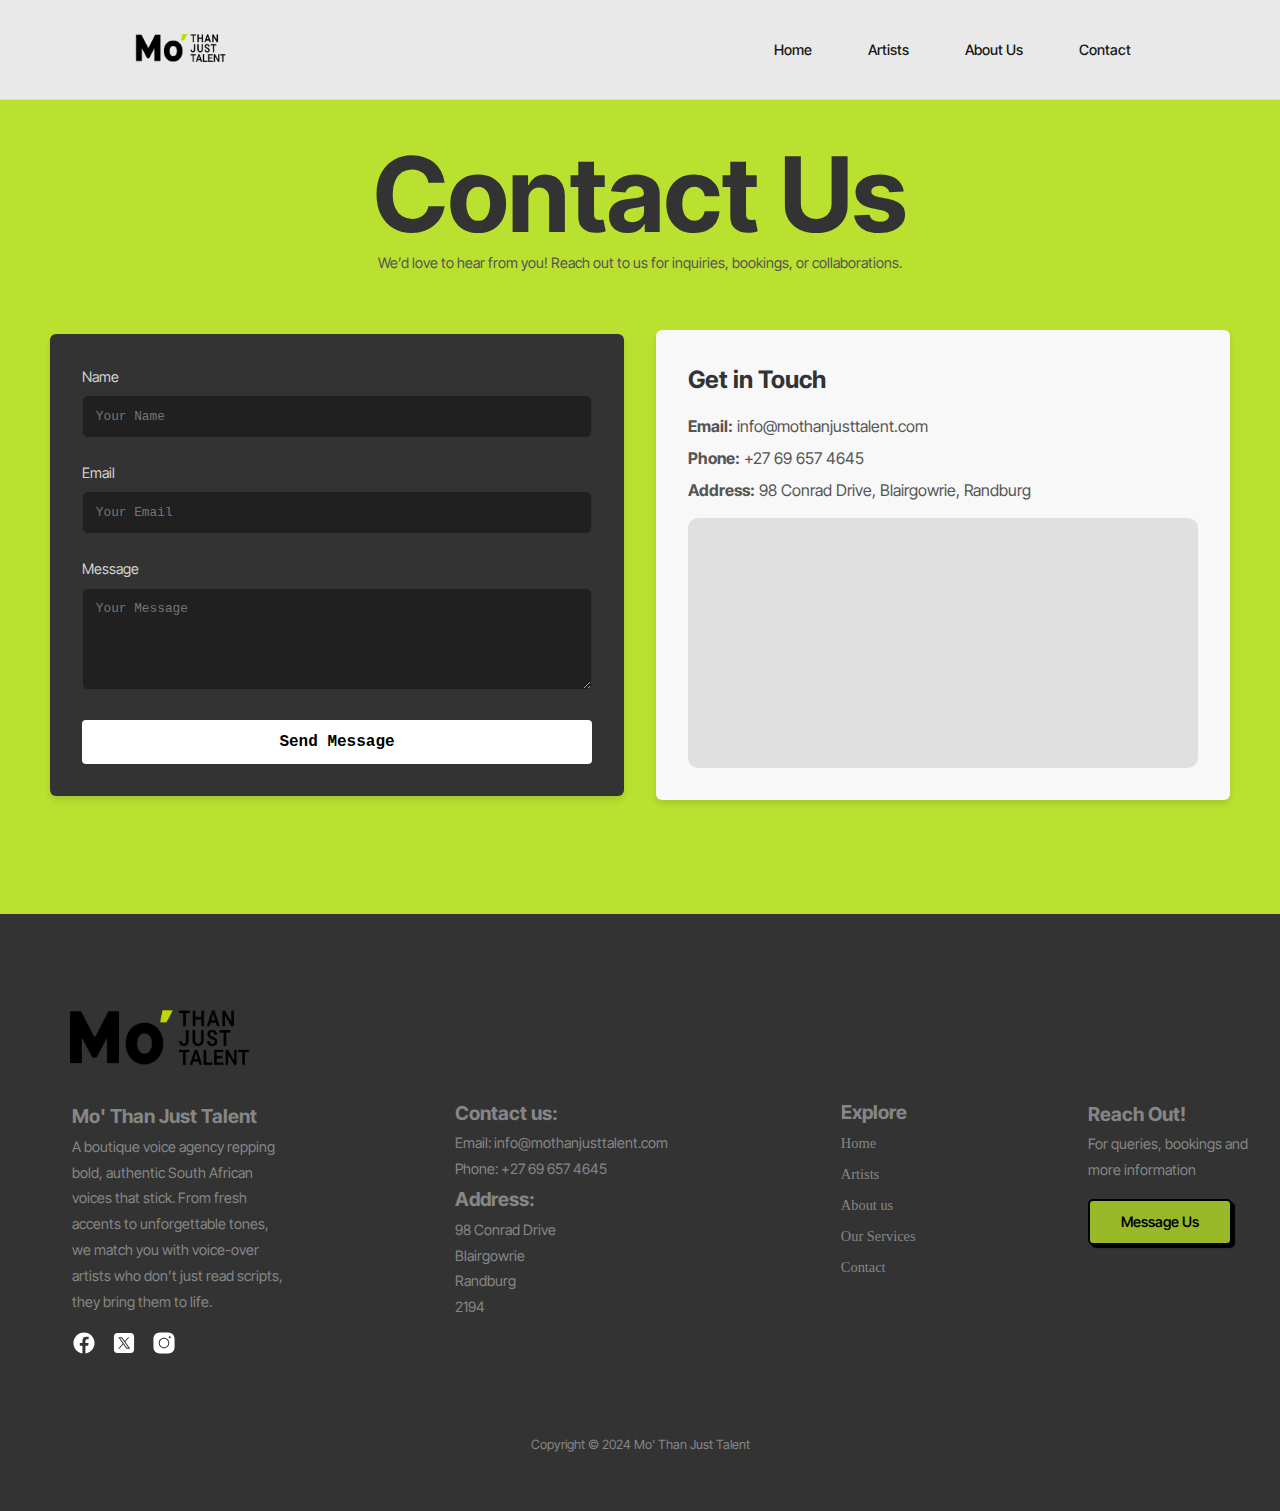
<file: contact-page.html>
<!doctype html>
<html lang="en-US">
<head>
    <meta charset="UTF-8">
    <meta name="viewport" content="width=device-width, initial-scale=1.0">
    <title>Mo' Than Just Talent</title>
    <link rel="stylesheet" href="styles.css">
    <link rel="preconnect" href="https://fonts.googleapis.com">
<link rel="preconnect" href="https://fonts.gstatic.com" crossorigin>
<link href="https://fonts.googleapis.com/css2?family=Inter+Tight:ital,wght@0,100..900;1,100..900&display=swap" rel="stylesheet">
<link rel="shortcut icon" href="assets/mo-favicon.png" type="image/x-icon">
</head>

<div class="header-section">
    <header class="header">
        <a href="index.html">
        <div class="logo">
                <img src="assets/Mo-logo.png" alt="Mo' Than Just Talent Logo">
        </div></a>
        <nav class="nav">
            <a href="index.html">Home</a>
            <a href="pages/artists.html">Artists</a>
            <a href="index.html#aboutus">About Us</a>
            <a href="#contact">Contact</a>
        </nav>
    </header>

       


    
    <section id="contact" class="contact">
        <div class="contact-section">
    <h2>Contact Us</h2>
    <p class="contact-p">We’d love to hear from you! Reach out to us for inquiries, bookings, or collaborations.</p>
    
    <div class="contact-container">
        <!-- Contact Form -->
        <form action="http://localhost:3000/send-email" method="POST"
              class="contact-form"
              id="contactForm">
            <div class="form-group">
                <label for="name">Name</label>
                <input type="text" id="name" name="name" placeholder="Your Name" required>
            </div>
            <div class="form-group">
                <label for="email">Email</label>
                <input type="email" id="email" name="email" placeholder="Your Email" required>
            </div>
            <div class="form-group">
                <label for="message">Message</label>
                <textarea id="message" name="message" rows="5" placeholder="Your Message" required></textarea>
            </div>
            <button type="submit" class="submit-button">Send Message</button>
        </form>


        <!-- Contact Details -->
        <div class="contact-details">
            <h3>Get in Touch</h3>
            <p><strong>Email:</strong> info@mothanjusttalent.com</p>
            <p><strong>Phone:</strong> +27 69 657 4645</p>
            <p><strong>Address:</strong> 98 Conrad Drive, Blairgowrie, Randburg</p>
            <div class="map-placeholder">     
            <iframe 
                src="https://www.google.com/maps/embed?pb=!1m18!1m12!1m3!1d3582.5282382651058!2d28.0182045!3d-26.114314300000004!2m3!1f0!2f0!3f0!3m2!1i1024!2i768!4f13.1!3m3!1m2!1s0x1e9574aa7c0f4b7f%3A0x22251b277a636790!2s98%20Conrad%20Dr%2C%20Blairgowrie%2C%20Johannesburg%2C%202194!5e0!3m2!1sen!2sza!4v1749817719818!5m2!1sen!2sza" 
                style="border:0;" 
                object-fit="cover"
                width="100%"
                height="100%"
                loading="lazy"
                alt="Google-Maps"
                referrerpolicy="no-referrer-when-downgrade">
  </iframe>
            </div>
        </div>
    </div>
    </div>
</section>

   

    <footer class="footer">
        <div class="footer-logo">
                <img src="assets/Mo-logo.png" alt="">
        </div>

        <div class="footer-writing">
                <p class="p-title"><b>Mo' Than Just Talent</b></p>
                <p>A boutique voice agency repping</p>
                <p> bold, authentic South African</p>
                <p> voices that stick. From fresh </p>
                <p>accents to unforgettable tones,</p>
                <p> we match you with voice-over</p>
                <p>artists who don’t just read scripts,</p>
                <p>they bring them to life.</p>


                <div class="social-icons">
                    <a class="first" href="#"><img src="assets/icons/facebook-icon.svg" alt="Facebook"></a>
                    <a href="#"><img src="assets/icons/twitter-icon.svg" alt="Twitter"></a>
                    <a href="#"><img src="assets/icons/instagram-icon.svg" alt="Instagram"></a>
                </div>
        </div>
    
        <div class="footer-contact">
                <p class="p-title"><b>Contact us:</b></p> 
                <p>Email: info@mothanjusttalent.com</p>
                <p>Phone: +27 69 657 4645</p>
                <p class="p-title"><b>Address:</b></p>
                <p>98 Conrad Drive </p>
                <p>Blairgowrie </p>
                <p>Randburg</p>
                <p>2194</p>
        </div>

        <div class="footer-nav">
            <div class="footer-nav-items">
                <p class="p-title"><b>Explore</b></p> 
                <p><a href="index.html">Home</a></p>
                <p><a href="pages/artists.html">Artists</a></p>
                <p><a href="index.html#aboutus">About us</a></p>
                <p><a href="index.html#services">Our Services</a></p>
                <p><a href="contact-page.html">Contact</a></p>
            </div>
        </div>

        <div class="footer-cta">
                <p class="p-title"><b>Reach Out!</b></p>
                <p>For queries, bookings and</p>
                <p>more information</p>
            <div class="footer-button">
                <a href="contact-page.html" class="footer-cta-button">Message Us</a>
            </div>
        </div>

        <div class="footer-content">
                <p>Copyright © 2024 Mo' Than Just Talent</p> 
        </div>

    </footer>
    <div id="formMessage" style="display:none; position:fixed; top:30px; left:50%; transform:translateX(-50%); background:#222; color:#fff; padding:1em 2em; border-radius:8px; z-index:9999; font-size:1.1em;"></div>
    <script src="server.js"></script>
    <script>
        // Lazy loading functionality
        document.addEventListener('DOMContentLoaded', () => {
            const lazyImages = document.querySelectorAll('img[data-src]');
            const observer = new IntersectionObserver((entries) => {
                entries.forEach(entry => {
                    if (entry.isIntersecting) {
                        const img = entry.target;
                        img.src = img.dataset.src;
                        observer.unobserve(img);
                    }
                });
            });

            lazyImages.forEach(img => {
                observer.observe(img);
            });
        });
    </script>
    <script>
function showFormMessage(msg, isError = false) {
  const box = document.getElementById('formMessage');
  box.textContent = msg;
  box.style.background = isError ? '#c0392b' : '#222';
  box.style.display = 'block';
  setTimeout(() => { box.style.display = 'none'; }, 3000);
}

document.getElementById('contactForm').addEventListener('submit', async function(e) {
  e.preventDefault();

  const form = e.target;
  const data = {
    name: form.name.value,
    email: form.email.value,
    message: form.message.value
  };

  try {
    const response = await fetch('http://localhost:3000/send-email', {
      method: 'POST',
      headers: { 'Content-Type': 'application/json' },
      body: JSON.stringify(data)
    });
    const result = await response.json();
    if (result.success) {
      showFormMessage('message sent.');
      form.reset();
    } else {
      showFormMessage('Error: ' + result.message, true);
    }
  } catch (err) {
    showFormMessage('Network error: ' + err.message, true);
  }
});
</script>
</body>
</html>
</file>
<file: styles.css>
:root {
	--blue: #0073e6;
	--green: #00d084;
	--lime: #b1ff20;
	--lime2: #bae030;
	--lime3: #809b1f;
	--gradient: linear-gradient(to right, var(--blue), var(--green));
	--text-color: #333;
	--background-color: #e9e9e9;
	--card-shadow: 0 4px 6px rgba(0, 0, 0, 0.1);
	--card-radius: 6px;
}

* {
	margin: 0;
	padding: 0;
	box-sizing: border-box;
	scroll-behavior: smooth;
	scrollbar-width: thin;
}
.contact html,
body {
	margin: 0;
	padding: 0;
	overflow-x: hidden;
	width: 100%;
	font-family: "Inter Tight", "montserrat", Helvetica, sans-serif, Arial;
	line-height: 1.6;
	color: var(--text-color);
	background-color: var(--background-color);
	scroll-behavior: smooth;
}

/** NAVBAR */
nav {
	float: right;
	margin-right: ;
	font-family: "Inter Tight", montserrat;
}
nav a {
	margin: 0;
}

.logo img {
	width: 100px;
	float: left;
	margin-left: 100px;
}
a {
	text-decoration: none;
	color: #1a1a1a;
	padding: 0.5rem 1rem;
	border-radius: 10px;
	font-weight: 500;
	/*text-shadow: 1px 1px 2px rgba(0, 0, 0, 0.301);*/
	transition: color 0.3s, background-color 0.3s;
}
nav a:hover {
	color: #f9f9f9;
	padding: 0.5rem 1rem;
	background-color: #bae030;
	/*text-shadow: 1px 1px 2px rgba(0, 0, 0, 0.459);*/
}
.logo a:hover {
	background-color: transparent;
}
.nav a {
	margin: 0 0.5rem;
}

/** HEADER SECTION */
.header-section {
	height: 100vh;
	background-color: var(--background-color);
}
header {
	width: 100%;
	height: 100px;
	display: grid;
	grid-template-columns: 1fr 1fr;
	align-items: center;
	padding: 1rem 2rem;
	margin-bottom: 0px;
	background-color: #ffffff00;
	border-bottom: 1px solid rgb(218, 218, 218);
}

/** LANDING PAGE DISPLAY */
.display {
	width: 100vw; /* Full viewport width */
	max-width: 100vw;
	margin-left: 50%;
	margin-top: 1rem;
	transform: translateX(-50%); /* Center the div horizontally */
	display: flex;
	justify-content: center; /* Center columns inside */
	align-items: center;
	box-sizing: border-box;
	padding: 8rem 0;
}
.image-display {
	width: 490px;
	height: 253px;
	display: block;
	contain: content;
	border-radius: 10px;
	margin-left: 0px;
}
.logo-display img {
	/*position: absolute;*/
	width: 43.924vw;
	margin-left: 1.464vw;
}
.image-display img {
	/*position: absolute;*/
	width: 100%;
	height: 100%;
	object-fit: cover;

	/*
	transform: translateX(-60px);*/
}
.arrow img {
	height: 70px;
	position: absolute;
	transform: translateY(-120px);
	left: 80px;
}

/** INTRODUCTION */
.intro-wrapper {
	display: flex;
	justify-content: center;
	align-items: center;
}
.introduction .hero-header {
	color: white;
}
.introduction {
	display: flex;
	flex-direction: column;
	justify-content: center;
	align-items: center;
	text-align: center;
	height: 100%;
	background-color: #ffffff;
	border-radius: var(--card-radius);

	max-width: 1200px;
	margin: 0 2rem !important;
	box-shadow: var(--card-shadow);
}
.introduction h1 {
	font-size: 4.5rem;
	margin-bottom: 0rem;
	padding-top: 1.5rem;
	color: black;
	background-color: ;
	border-radius: 4px 4px 0 0;
	width: 100%;
}
.p-intro {
	font-family: poppins;
	font-weight: ;
	font-size: 1.1rem;
	margin-top: -0.5rem;
	padding-bottom: 1.5rem;
	text-align: center;
	color: #313131;
}

.space {
	height: 8rem;
}

.buttons {
	position: relative;
	display: flex;
	justify-content: center;
	align-items: center;
	margin-top: 1rem;
	height: 4rem;
}
.button-space {
	height: 4px;
}
.cta-button {
	display: inline-block;
	padding: 1rem 2rem;
	margin: 0 1vw;
	background-color: #98b827;
	/*border: 2px solid black;
	box-shadow: black 3px 3px 1px;*/
	color: black;
	font-size: 1rem;
	font-weight: 600;
	width: 12rem;
	border-radius: 5px;
	text-align: center;
	transition: background-color 0.3s ease, transform 0.3s ease;
	padding-bottom: 1rem;
}
.black {
	background-color: #1a1a1a;
	color: white;
}
.black:hover {
	background-color: #707070 !important;
}
.cta-button:hover {
	background-color: #b4da2e;
	border: 2px solid black;
	box-shadow: black 3px 3px 1px;
	/*transform: scale(1.01);*/
	color: black;
}

.about-card {
	background-color: ;
	border-radius: 0 0 4px 4px;
	width: 100%;
	padding: 2rem;
}

.p-services {
	font-family: poppins;
	font-size: 1.5rem;
	margin: 12rem;
	margin-top: 5rem;
	margin-bottom: 0 !important;
	text-align: center;
	color: #222222;
}

.about-section p {
	margin: 1rem 0 10rem 0;
}

.p-services .a-services {
	font-weight: normal;
	margin: 0;
	padding: 0;
	text-decoration: none;
	color: #5e7909;
}

/** ABOUT SECTION */
.about-section {
	display: flex;
	justify-content: center;
	align-items: center;
	margin: 50px;
}
.about {
	display: flex;
	flex-direction: column;
	align-items: center;
	justify-content: center;
	text-align: center;
	padding: 4rem 2rem;
	padding-bottom: 0rem;
	max-width: 100%;
	background: transparent;
	color: #222222;
	border-radius: var(--card-radius);
	/*box-shadow: var(--card-shadow);*/
	max-width: 1000px;
}
.about h2 {
	font-size: 2.5rem;
	margin-bottom: 1.5rem;
	text-transform: uppercase;
	letter-spacing: 2px;
}
.about p {
	color: #2222;
}

.abou-intro {
	margin: 50px;
	font-size: 1.2rem;
	line-height: 1.8;
	max-width: 100%;
	color: #222222 !important;
}

/** SERVICES SECTION */
.services-section {
	display: flexbox;
	justify-content: center;
	align-items: center;
	max-width: 1200px;
	margin: 0 auto;
	padding: 0rem;
}

.services-section h1 {
	width: 100%;
	font-size: 5vw;
	margin: 0.8rem 0;
	text-align: center;
	background-color: ;
	border-radius: var(--card-radius);
	color: #333333;
}
.services-container {
	display: grid;
	grid-template-columns: repeat(auto-fit, minmax(300px, 1fr));
	gap: 0.8rem;
	margin: 0 1rem;
	max-width: 1200px;
	padding: 0rem;
}
.service-card {
	background-color: #fff;
	color: var(--text-color);
	border-radius: var(--card-radius);
	padding: 2rem;
	box-shadow: var(--card-shadow);
	transition: transform 0.5s ease, box-shadow 0.3s ease;
	text-align: center;
	h3 {
		color: #333333;
	}
}
.service-card:hover {
	cursor: text;
	background-color: white;
	color: white;
	transform: scale(1.015);
	box-shadow: 0 10px 20px rgba(0, 0, 0, 0.116);

	h3 {
		color: var(--lime2);
	}
	p {
		color: ;
	}
}
.service-card h3 {
	font-size: 1.5rem;
	margin-bottom: 1rem;
}
.service-card p {
	font-size: 1rem;
	color: rgb(100, 100, 100);
	padding: 0.5rem;
}

/** BANNER SECTION */
.banner-section {
	display: flex;
	justify-content: center;
	align-items: center;
	margin: 50px;
	margin-top: 0px;
}
.banner {
	background-color: black;
	display: flex;
	justify-content: center;
	align-items: center;
	height: 20vw;
	margin-top: 5rem !important;
	margin-bottom: 5rem !important;
	border-radius: var(--card-radius);
	background-size: cover;
	overflow-y: scroll;
	scrollbar-width: none;
	box-shadow: 0 2px 5px rgba(0, 0, 0, 0.1);
	max-width: 900px;
}
.banner img {
	width: 100%;
	border-radius: var(--card-radius);
	opacity: 40%;
}
.banner h1 {
	position: absolute;
	font-size: 2.5rem;
	margin-bottom: 1rem;
	color: #fff;
	width: 100%;
	text-align: center;
	text-shadow: 15px 15px 15px rgba(0, 0, 0, 0.7);
	animation: fadeIn 1.5s ease-in-out;
}

/** CONTACT SECTION */
.contact {
	padding-top: 1rem;
	padding-bottom: 4rem;
	background-color: var(--lime2);
	text-align: center;
}
.contact-section {
	margin: 50px;
	margin-top: 0;
}
.contact-section h2 {
	font-size: 6.5rem;
	margin-bottom: 0rem;
	margin-top: 0rem;
	color: var(--text-color);
}
.contact-section p {
	font-size: 1rem;
	margin-bottom: 3.5rem;
	color: #555;
}

.contact-p {
	margin-top: -20px;
	font-size: 0.9rem !important;
	text-align: center;
}
.contact-container {
	display: flex;
	flex-wrap: wrap;
	justify-content: center;
	align-items: center;
	gap: 2rem;
	max-width: 1200px;
	margin: 0 auto;
}

/* Contact Form */
.contact-form {
	flex: 1 1 400px;
	background-color: #333333;
	padding: 2rem;
	border-radius: var(--card-radius);
	box-shadow: var(--card-shadow);
}
.contact-form .form-group {
	margin-bottom: 1.5rem;
	text-align: left;
}
.contact-form label {
	display: block;
	font-size: 0.9rem;
	margin-bottom: 0.5rem;
	color: #d1d1d1;
}
.contact-form input,
.contact-form textarea {
	font-family: montserrat, monospace;
	width: 100%;
	padding: 0.8rem;
	border: 1px solid #313131;
	border-radius: var(--card-radius);
	background-color: #202020;
	font-size: 0.8rem;
	color: #c7c7c7;
}
.contact-form input:focus,
.contact-form textarea:focus {
	outline: none;
	border-color: var(--blue);
	box-shadow: 0 0 5px rgba(0, 123, 255, 0.5);
}
.contact-form .submit-button {
	font-family: montserrat, monospace, Inner Tight;
	padding: 0.8rem 1.5rem;
	background-color: white;
	border: none;
	color: black;
	font-size: 1rem;
	font-weight: 550;
	width: 100%;
	border-radius: 4px;
	text-align: center;
	transition: background-color 0.3s ease, transform 0.3s ease;
}
.contact-form .submit-button:hover {
	cursor: pointer;
	background-color: var(--green);
	box-shadow: black 3px 3px 1px;
	border: 2px solid black;
	transform: scale(1.01);
	color: white;
}

/* Contact Details */
.contact-details {
	flex: 1 1 400px;
	min-height: 467.2px;
	max-height: 100%;
	background-color: #f8f8f8;
	padding: 2rem;
	border-radius: var(--card-radius);
	box-shadow: var(--card-shadow);
	text-align: left;
}
.contact-details h3 {
	font-size: 1.5rem;
	margin-bottom: 1rem;
	color: var(--text-color);
}
.contact-details p {
	font-size: 1rem;
	margin-bottom: 0.5rem;
	color: #555;
}

/* map placeholder */
.map-placeholder {
	margin-top: 1rem;
	height: 250px !important;
	background-color: #e0e0e0;
	display: flex;
	justify-content: center;
	align-items: center;
	border-radius: var(--card-radius);
	color: #555;
	font-size: 1rem;
}

/** FOOTER */
footer {
	height: auto;
	width: 100%;
	display: flex;
	flex-wrap: wrap;
	justify-content: space-between; /* Modified to space-between */
	align-items: center;
	padding: 4rem 2rem 3rem 2rem;
	background-color: #333;
	color: #868686;
	max-width: 100%;
	margin: 0 auto;

	flex-direction: row; /* Modified to row */
	font-size: 1.2rem;
}

.p-title {
	font-size: 1.2rem !important;
}

.footer-content {
	width: 100%;
	margin-top: 50px;
}
.footer-content p {
	font-size: 0.8rem;
	display: flex;
	justify-content: center;
	align-items: center;
	width: 100%;
	margin-bottom: 0.5rem;
}

.footer-writing {
	margin-top: 0;
	font-size: 0.9rem;
	color: #868686;
	line-height: 1.8;
	margin-left: 40px;
}
.footer-logo {
	width: 100%;
	margin: 0;
	margin-left: 30px;
	margin-top: 20px;
	margin-bottom: 2px;
}
.footer-logo img {
	width: 200px;
}

.footer-contact {
	margin-top: -62px;
	font-size: 1rem;
	color: #868686;
	line-height: 1.8;
	margin-left: 40px;
}
.footer-contact p {
	font-size: 0.9rem;
}

.footer-cta {
	margin-top: -136px;
	font-size: 1rem;
	color: #868686;
	line-height: 1.8;

	p {
		font-size: 0.9rem;
	}
}
.footer-button {
	display: flex;
	justify-content: start;
	align-items: start;
	padding-top: 1rem;
}
.footer-cta-button {
	display: inline-block;
	margin: 0 0vw;
	background-color: #98b827;
	border: 2px solid black;
	box-shadow: black 3px 3px 1px;
	color: black;
	font-size: 0.9rem;
	font-weight: 550;
	width: 90%;
	border-radius: 5px;
	text-align: center;
	transition: background-color 0.3s ease, transform 0.3s ease;
}
.footer-cta-button:hover {
	background-color: #b4da2e;
	transform: scale(1.01);
	color: black;
}

.footer-nav-items {
	height: 100%;
	color: #868686;
	margin-left: 40px;
	margin-top: 6px;
	max-width: 271px;
	height: 287px;
}

.footer-nav {
	margin-right: 40px;
}

.footer-nav a {
	font-size: 0.9rem;
	font-family: "Inner Tight", "poppins", "montserrat";
	color: #868686; /* Inherit footer text color */
	text-decoration: none; /* Remove underline */
	line-height: 2;
	font-weight: normal;
	padding: 0;
}

.footer-nav a:hover {
	color: #fff; /* Change color on hover */
}

/** SOCIAL ICONS */
.social-icons {
	display: flex;
	justify-content: start;
	align-items: start;
	margin: 1rem 0;
}
.social-icons a {
	margin: 0 0rem; /* Add spacing between social icons */
	display: inline-block;
	transition: transform 0.3s ease;
	padding: 0;
	margin: 0 0.5rem;
}
.social-icons .first {
	margin-left: 0px;
}
.social-icons a:hover {
	transform: scale(1.2); /* Add a hover effect for social icons */
	background-color: transparent;
}
.social-icons img {
	width: 24px;
	height: 24px;
}

/** ANIMATIONS */
@keyframes spin {
	0% {
		transform: rotate(0deg);
	}
	100% {
		transform: rotate(360deg);
	}
}

@keyframes fadeIn {
	from {
		opacity: 0;
		transform: translateY(20px);
	}
	to {
		opacity: 1;
		transform: translateY(0);
	}
}

/** RESPONSIVE DESIGN */

/** 1024px */ /***/
@media screen and (max-width: 1024px) {
	.header-section {
		height: 100%;
	}
	.introduction h1 {
		font-size: 7vw;
	}
	.display {
		width: 100vw; /* Full viewport width */
		max-width: 100vw;

		display: flex;
		justify-content: center; /* Center columns inside */
		align-items: center;
	}
	.image-display {
		display: none;
	}
	.hero h1 {
		font-size: 2rem;
	}

	.hero p {
		font-size: 1rem;
	}

	.services-container {
		grid-template-columns: 1fr 1fr;
	}

	.services-container {
		margin: 1rem;
	}

	.intro-photo {
		grid-template-columns: 1fr;
	}

	.services {
		flex-direction: column;
		align-items: center;
	}
}

@media screen and (max-width: 916px) {
	.footer-cta {
		margin-top: 0;
		margin-left: 40px;
	}
	.header {
		width: 100%;
		display: grid;
		grid-template-columns: 1fr;
		justify-content: center;
		align-items: center;
	}

	.logo {
		display: none;
	}
	.logo-link {
		display: none;
	}
	.nav {
		display: flex;
		justify-content: center;
		align-items: center;
		margin: 0;
	}
}

/** 768px */
@media screen and (max-width: 768px) {
	.header {
		width: 100%;
		display: flex;
		justify-content: center;
		align-items: center;
	}

	.arrow {
		display: none;
	}

	.logo-display img {
		width: 400px;
	}
	.logo {
		display: none;
		justify-content: center;
		align-self: center;
		width: 100%;
	}
	.logo img {
		width: 60px;
		float: none;
		margin-left: 0px;
	}
	.nav {
		display: flex;
		justify-content: center;
		align-items: center;
		margin: 0;
	}
	.p-services {
		font-family: poppins;
		font-size: 1.2rem;
		margin: 3.1rem;
		margin-top: 0;
		margin-bottom: 12rem;
		text-align: center;
		color: #222222;
	}
	.services-container {
		grid-template-columns: 1fr;
	}

	.services-section h1 {
		font-size: 3rem;
	}

	.about p {
		font-family: poppins;

		font-size: 1rem;
		margin: 0.1rem;
		margin-top: 0;
		margin-bottom: 2rem;
		text-align: center;
		color: red;
	}

	.about {
		padding: 2rem 1rem;
	}

	.banner h1 {
		font-size: 1.8rem;
	}

	.contact-form {
		margin: 0;
		width: 100%;
	}
	.contact-details {
		margin: 0;
		height: 100%;
		width: 100%;
	}
	.footer {
		display: inline-block;
		height: 100%;
	}

	.footer-logo {
		margin: 0;
		margin-top: 30px;
	}
	.footer-nav {
		display: none;
	}
	.footer-contact {
		margin: 0;
	}
	.footer-writing {
		margin: 0;
	}
	.footer-cta {
		margin: 0;
		margin-top: 3rem;
	}
	.footer-cta-button {
		width: 100%;
	}
	.social-icons {
		display: block;
		width: 100%;
		margin: 50px 0;
	}
}

/** 640px */
@media screen and (max-width: 640px) {
	header {
		flex-direction: column;
		text-align: center;
	}

	.nav a {
		margin: 0.5rem 0;
	}

	.hero h1 {
		font-size: 1.5rem;
	}

	.hero p {
		font-size: 0.9rem;
	}

	.services-container {
		grid-template-columns: 1fr;
	}

	.intro-photo {
		grid-template-columns: 1fr;
	}

	.buttons .button {
		padding: 0.5rem 1rem;
	}
}

/** ARTIST PAGE + Responsive Designs */
.artists-section {
	display: flex;
	flex-direction: column;
	align-items: center;
	justify-content: center;
	text-align: center;
	padding: 2rem;
	background-color: var(--background-color);
	max-width: 900px;
	margin: 0 auto;
}

.artists-section h1 {
	font-size: 3rem;
	margin-bottom: 2rem;
	color: var(--text-color);
	text-shadow: 1px 1px 2px rgba(0, 0, 0, 0.1);
}

.artists-container {
	display: grid;
	grid-template-columns: repeat(
		auto-fit,
		minmax(220px, 1fr)
	); /* Bigger tiles */
	gap: 0.5px; /* Thin space between tiles */
	justify-content: center;
	align-items: center;
	width: 100%;
	padding: 0; /* Remove extra padding */
	margin: 0; /* Remove extra margin */
}

.artist-link {
	margin: 0px;
	gap: 0px;
	padding: 0px;
}

.artist-tile {
	position: relative;
	background-color: #fff;
	box-shadow: var(--card-shadow);
	overflow: hidden;
	text-align: center;
	transition: transform 0.3s ease, box-shadow 0.3s ease;
	display: flex;
	flex-direction: column;
	aspect-ratio: 1 / 1; /* Makes the tile a perfect square */
	height: auto; /* Remove fixed height */
	padding: 0;
	contain: content;
	max-width: 278.33px;
	max-height: 278.33px;
}

.artist-tile:hover {
	transition: 0.4s;
	img {
		transform: scale(1.05);
		transition: 0.4s;
	}
}

.artist-tile img {
	width: 100%;
	height: 100%;
	object-fit: cover;
	display: block;
}

.artist-tile h3 {
	position: absolute;
	bottom: 0;
	left: 0;
	width: 100%;
	margin: 0;
	padding: 0.7rem 0;
	background: rgba(
		0,
		0,
		0,
		0.5
	); /* semi-transparent background for readability */
	color: #fff;
	font-size: 1.2vw;
	font-weight: 500;
	text-align: center;
	white-space: nowrap;
	text-overflow: ellipsis;
	overflow: hidden;
	pointer-events: none; /* so it doesn't block image clicks */
}

/* filters */
.artists-section h1 {
	color: var(--lime2);
}
.artist-filters {
	display: flex;
	gap: 2rem;
	margin-bottom: 2rem;
	justify-content: center;
	flex-wrap: wrap;
}
.filter-group {
	display: flex;
	flex-direction: column;
	align-items: center;
	width: 100%;
}
.filter-title {
	font-weight: bold;
	margin-bottom: 0.5rem;
	font-size: 1rem;
	letter-spacing: 1px;
	text-transform: uppercase;
}
.filter-buttons {
	display: flex;
	gap: 0.5rem;
	flex-wrap: wrap;
	justify-content: center;
	align-items: center;
}
.filter-btn {
	padding: 0.4rem 1rem;
	border: 1px solid #ccc;
	border-radius: 4px;
	background: #f5f5f5;
	color: #333;
	cursor: pointer;
	font-size: 0.95rem;
	transition: background 0.2s, color 0.2s, border 0.2s;
}
.filter-btn.active,
.filter-btn:hover {
	background: var(--lime2);
	color: #222222;
}
/* filters end */

.artist-bio {
	margin: 0;
	padding: 0;
	width: 100%;
	max-width: 700px;
	margin: 0 auto 2rem auto;
	padding: 0 1.5rem;
	box-sizing: border-box;
}

.artist-languages,
.artist-audio {
	text-align: center;
	padding: 0;
	margin: 0;
	width: 100%;
	background-color: #fff;
}

.artist-bio h2,
.artist-languages h2,
.artist-audio h2 {
	font-size: 2rem !important;
	margin: 0;
	color: var(--lime2);
	text-align: left;
}

.artist-bio p {
	font-size: 0.9rem;
	line-height: 1.8;
	color: #555;
	text-align: left;
}

.artist-languages ul {
	list-style: none;
	padding: 0;
}

.artist-languages li {
	font-size: 1rem;
	margin: 0.5rem 0;
	color: #333;
}

.audio-container {
	display: flex;
	flex-direction: column;
	gap: 1.5rem;
	width: 100%;
}

.audio-file {
	display: flex;
	flex-direction: column;
	align-items: center;
	width: 100%;
	background: none;
	box-shadow: none;
	padding: 0.5rem 0;
	margin: 0;
}

.audio-file p {
	margin-top: 0.5rem;
	font-size: 1rem;
	text-align: center;
	word-break: break-word;
	padding: 0;
}

.audio-file audio {
	width: 100%;
	max-width: 350px;
	margin: 0 auto;
	background: none;
	border: none;
	outline: none;
}

.artist-links {
	text-align: center;
	padding: 2rem;
	margin: 2rem auto;
	max-width: 800px;
	background-color: #fff;
	border-radius: var(--card-radius);
	box-shadow: var(--card-shadow);
}

.artist-links h2 {
	font-size: 2rem;
	margin-bottom: 1rem;
	color: var(--text-color);
}

.artist-links a {
	display: flex;
	justify-content: center;
	align-items: center;
}

.links-container {
	display: flex;
	flex-wrap: wrap;
	justify-content: center;
	gap: 1.5rem;
}

.link-item {
	display: flex;
	align-items: center;
	gap: 0.5rem;
	text-decoration: none;
	color: var(--text-color);
	font-size: 1rem;
	font-weight: 500;
	background-color: var(--background-color);
	padding: 0.5rem 1rem;
	border-radius: var(--card-radius);
	box-shadow: var(--card-shadow);
	transition: transform 0.3s ease, box-shadow 0.3s ease;
}

.link-item:hover {
	transform: translateY(-5px);
	box-shadow: 0 8px 15px rgba(0, 0, 0, 0.2);
}

.link-item img {
	width: 20px;
	height: 20px;
}

/** General ARTISTS PAGE Responsive Adjustments */
body {
	font-size: 16px; /* Ensure text is readable on small screens */
	line-height: 1.5;
	padding: 0;
	margin: 0;
}

/* Responsive Header */
header {
	flex-direction: column; /* Stack logo and nav vertically on small screens */
	text-align: center;
	padding: 1rem;
}

.nav {
	display: flex;
	flex-wrap: wrap; /* Allow nav items to wrap */
	justify-content: center;
	gap: 0.5rem;
}

.nav a {
	padding: 0.5rem 1rem;
	font-size: 0.9rem; /* Adjust font size for smaller screens */
}

/* Responsive Hero Section */
.hero {
	flex-direction: column; /* Stack content vertically */
	padding: 1rem;
	text-align: center;
}

.hero h1 {
	font-size: 1.8rem; /* Adjust font size */
}

.hero p {
	font-size: 1rem;
}
.map-placeholder {
	height: 150px; /* Reduce map height */
	width: 100%; /* Ensure map takes full width */
	border-radius: 10px;
	contain: content;
	z-index: 1;
}

/** Media Queries for Small Devices */
@media screen and (max-width: 768px) {
	/* Responsive Banner */
	.banner {
		height: auto; /* Allow the banner to adjust height dynamically */
		margin: 1rem auto;
		padding: 1rem;
		text-align: center;
	}

	.banner img {
		width: 100%;
		height: auto; /* Maintain aspect ratio */
		border-radius: var(--card-radius);
	}

	/* Responsive Services Section */
	.services-container {
		grid-template-columns: 1fr; /* Single column layout for small screens */
		gap: 1rem;
		padding: 1rem;
	}

	.service-card {
		padding: 1rem;
		font-size: 0.9rem;
	}

	/* Responsive Artists Section */
	.artists-container {
		grid-template-columns: repeat(
			auto-fit,
			minmax(120px, 1fr)
		); /* Adjust grid for smaller tiles */
		gap: 0.5px;
		padding: 0rem;
	}

	.artist-tile img {
		width: 100%;
		height: 100%;
		object-fit: cover;
		display: block;
	}

	.artist-tile h3 {
		font-size: 1.5vw;
	}

	.hero-section h1 {
		font-size: 4vw; /* Adjust font size */
	}

	.hero-section p {
		font-size: 2.5vw; /* Adjust font size */
	}

	.abou-intro {
		font-size: 2.5vw; /* Adjust font size */
	}

	/* Contact Section for Tablets and Medium Devices */
	.contact-container {
		flex-direction: column; /* Stack form and details vertically */
		gap: 1rem;
	}

	.contact-form,
	.contact-details {
		flex: 1 1 100%; /* Make form and details take full width */
		padding: 1.5rem; /* Reduce padding for smaller screens */
	}

	.map-placeholder {
		height: 150px; /* Reduce map height */
		width: 100%; /* Ensure map takes full width */
		border-radius: 10px;
		contain: content;
		z-index: 1;
	}
	iframe {
		position: relative;
	}

	/* Responsive Footer */
	footer {
		flex-direction: column; /* Stack footer items vertically */
		text-align: center;
		padding: 1rem;
		gap: 1rem;
	}

	footer a {
		font-size: 0.9rem;
	}

	/* Responsive Audio Section */
	.audio-container {
		gap: 1rem;
		padding: 1rem;
	}

	.audio-file h3 {
		font-size: 0.9rem;
	}

	/* Responsive Links Section */
	.links-container {
		flex-direction: column; /* Stack links vertically */
		gap: 1rem;
	}
}

/** 480px */
@media screen and (max-width: 480px) {
	body {
		font-size: 14px; /* Further reduce font size for very small screens */
	}

	.nav a {
		font-size: 0.7rem;
		padding: 0.3rem 0.5rem;
	}

	.banner h1 {
		font-size: 1.2rem;
	}

	.services-container {
		grid-template-columns: 1fr;
		gap: 10px;
	}

	.artist-tile img {
		width: 100%;
		height: 100%;
		object-fit: cover;
		display: block;
	}

	/* Contact Section for Smartphones and Small Devices */
	.contact-section {
		margin: 7px;
		margin-top: 20px;
	}
	.contact-section h2 {
		font-size: 2rem; /* Reduce heading size */
	}

	.contact-p {
		margin-top: 0px;
	}

	.contact-section p {
		font-size: 0.9rem;
	}

	.contact-form,
	.contact-details {
		padding: 1rem; /* Further reduce padding */
	}

	.contact-form input,
	.contact-form textarea {
		font-size: 0.9rem; /* Adjust input font size */
		padding: 0.6rem; /* Reduce input padding */
	}

	.contact-form .submit-button {
		font-size: 0.9rem; /* Adjust button font size */
		padding: 0.6rem 1rem; /* Reduce button padding */
	}

	.map-placeholder {
		height: 250px; /* Further reduce map height */
		font-size: 0.9rem; /* Adjust placeholder text size */
	}

	footer {
		gap: 0.5rem;
	}
}

/* Two-column layout for the artist page */
.artist-page-body {
	background-color: white;
}
.artist-page {
	background-color: white;
	display: flex;
	justify-content: center; /* Centers content horizontally */
	align-items: center; /* Centers content vertically */
	min-height: 100vh; /* Ensures the page takes up the full viewport height */
	padding: 2rem;
	box-sizing: border-box; /* Includes padding in the element's total width/height */
}

.artist-container {
	display: grid;
	grid-template-columns: 1fr 1fr; /* Two equal columns */
	gap: 2rem;
	max-width: 1200px;
	width: 100%;
}

.artist-images {
	display: flex;
	flex-direction: column;
	gap: 1.5rem;
	align-items: center; /* Centers images horizontally */
}

.large-image img {
	width: 100%;
	max-width: 500px; /* Optional: Limit the size of the large image */
}

.thumbnails {
	display: grid;
	grid-template-columns: repeat(3, 1fr); /* 3 thumbnails per row */
	gap: 0.5rem; /* Space between thumbnails */
	justify-content: center; /* Center the grid */
	width: 100%; /* Match the width of the large image container */
	max-width: 500px; /* Ensure it doesn't exceed the large image's max width */
}

.thumbnails img {
	width: 100%; /* Make the thumbnails fill their grid cell */
	aspect-ratio: 1 / 1; /* Ensures the thumbnails are perfect squares */
	object-fit: cover; /* Ensure the image fills the thumbnail */
	object-position: top; /* Align the image to the top */
	box-shadow: 0 2px 4px rgba(0, 0, 0, 0.1);
	cursor: pointer;
	transition: transform 0.3s ease, box-shadow 0.3s ease;
}

/* Pop-up container */
.popup {
	display: none; /* Hidden by default */
	position: fixed;
	top: 0;
	left: 0;
	width: 100%;
	height: 100%;
	background-color: rgba(0, 0, 0, 0.8); /* Semi-transparent background */
	justify-content: center;
	align-items: center;
	z-index: 1000;
}

.popup-img {
	max-width: 90%;
	max-height: 90%;
	box-shadow: 0 4px 6px rgba(0, 0, 0, 0.2);
}

.close-btn {
	position: absolute;
	top: 20px;
	right: 20px;
	font-size: 2rem;
	color: white;
	cursor: pointer;
	background: none;
	border: none;
	outline: none;
}

/* Right column: Content */
.artist-content {
	display: flex;
	flex-direction: column;
	gap: 2rem;
}

.artist-bio,
.artist-languages,
.artist-audio,
.artist-links {
	margin-bottom: 2rem;
}

.artist-bio h2,
.artist-languages h2,
.artist-audio h2,
.artist-links h2 {
	font-size: 1.8rem;
	margin-bottom: 1rem;
}

.artist-languages ul {
	list-style: disc;
	padding-left: 1.5rem;
}

.audio-container {
	display: flex;
	flex-direction: column;
	gap: 1.5rem;
}

.audio-file {
	display: flex;
	flex-direction: row;
	align-items: center;
	justify-content: space-between; /* Space out the text and audio player */

	width: 100%;
	padding: 0rem;
	background-color: #e9e8e8;
	border-radius: 4px;
	box-shadow: 0 2px 4px rgba(0, 0, 0, 0.1);
}

.audio-file p {
	font-size: 0.9rem;
	color: var(--text-color);
	margin: 1rem;
	flex: 1; /* Allow the text to take up available space */
}

audio {
	width: 60%; /* Adjust the width of the audio player */
	background-color: transparent; /* Make the audio player transparent */
	border: none; /* Remove any borders */
	outline: none; /* Remove focus outline */
	margin: 0;
	padding: 0;
}

audio::-webkit-media-controls-panel {
	background-color: #e9e8e8; /* Make the controls panel transparent */
	border: none;
}

audio::-webkit-media-controls-timeline {
	background-color: transparent; /* Make the timeline transparent */
}

audio::-webkit-media-controls-current-time-display,
audio::-webkit-media-controls-time-remaining-display {
	color: #333; /* Set the text color for time display */
	font-size: 0.9rem;
}

audio::-webkit-media-controls-play-button,
audio::-webkit-media-controls-pause-button {
	filter: invert(0) brightness(0); /* Invert colors for better visibility */
}

/* Responsive adjustments for artist page */
@media screen and (max-width: 768px) {
	.artist-page {
		flex-direction: column; /* Stack columns on top of each other */
		padding: 1rem;
	}

	.artist-container {
		grid-template-columns: 1fr; /* Single column layout */
	}

	.large-image img {
		max-width: 100%; /* Ensure image fits within the container */
		height: auto; /* Maintain aspect ratio */
	}

	.thumbnails {
		justify-content: center; /* Center thumbnails */
	}

	.thumbnails img {
		width: 60px; /* Smaller thumbnail size */
	}

	.artist-bio,
	.artist-languages,
	.artist-audio,
	.artist-links {
		padding: 1rem;
	}

	.audio-container {
		gap: 1rem;
	}

	.links-container {
		flex-direction: column; /* Stack links vertically */
		gap: 0.5rem;
	}
}

/* Adjustments for very small screens */
@media screen and (max-width: 480px) {
	.intro-wrapper {
		margin: 0 1rem !important;
	}

	.introduction {
		margin: 0 auto; /* Ensure sections are horizontally centered */
		padding: 0.5rem; /* Adjust padding for smaller screens */
		max-width: 100%; /* Ensure sections take full width */
		text-align: center; /* Center text content */
	}
	.artist-page {
		padding: 0.5rem;
	}

	.artist-container {
		gap: 1rem;
	}

	.large-image img {
		max-width: 100%;
		height: auto;
	}

	.thumbnails img {
		width: 50px;
	}

	.artist-bio,
	.artist-languages,
	.artist-audio,
	.artist-links {
		padding: 0.5rem;
		font-size: 0.9rem;
	}

	.audio-file h3 {
		font-size: 1rem;
	}
}

@media screen and (max-width: 410px) {
	body,
	html {
		margin: 0;
		padding: 0;
		overflow-x: hidden; /* Prevent horizontal scrolling */
	}

	section,
	.artist-page,
	footer {
		margin: 0 auto; /* Ensure sections are horizontally centered */
		padding: 0.5rem; /* Adjust padding for smaller screens */
		max-width: 100%; /* Ensure sections take full width */
		text-align: center; /* Center text content */
	}

	.thumbnails {
		grid-template-columns: 1fr; /* Display one thumbnail per row */
		justify-content: center; /* Center thumbnails */
	}

	.nav a {
		font-size: 0.7rem; /* Adjust font size for navigation links */
		padding: 0.3rem 0.5rem; /* Adjust padding for smaller screens */
	}

	.footer-contact,
	.footer-writing,
	.footer-nav,
	.footer-cta {
		margin: 0 auto; /* Center footer content */
		text-align: center;
	}

	.audio-container {
		gap: 0.5rem; /* Reduce spacing between audio files */
	}

	.audio-file {
		flex-direction: column; /* Stack text and audio player vertically */
		align-items: center;
	}

	.audio-file p {
		text-align: center; /* Center text in audio files */
	}
}

/* --- Thumbnails: keep them proportional to the large image on all screens --- */
.thumbnails {
	display: grid;
	grid-template-columns: repeat(3, 1fr);
	gap: 0.5rem;
	width: 100%;
	max-width: 500px;
	margin: 0 auto;
}

.thumbnails img {
	width: 100%;
	aspect-ratio: 1 / 1;
	object-fit: cover;
	object-position: top;
	box-shadow: 0 2px 4px rgba(0, 0, 0, 0.1);
	cursor: pointer;
	transition: transform 0.3s ease, box-shadow 0.3s ease;
}

/* Responsive: keep thumbnails in a row and proportional on all screens */
@media screen and (max-width: 768px) {
	.thumbnails {
		grid-template-columns: repeat(3, 1fr);
		max-width: 100vw;
	}
	.thumbnails img {
		width: 100%;
		max-width: none;
		min-width: 0;
		aspect-ratio: 1 / 1;
	}
}
@media screen and (max-width: 480px) {
	.thumbnails {
		grid-template-columns: repeat(3, 1fr);
		max-width: 100vw;
	}
	.thumbnails img {
		width: 100%;
		max-width: none;
		min-width: 0;
		aspect-ratio: 1 / 1;
	}
}
@media screen and (max-width: 410px) {
	.thumbnails {
		grid-template-columns: repeat(3, 1fr);
		max-width: 100vw;
	}
	.thumbnails img {
		width: 100%;
		max-width: none;
		min-width: 0;
		aspect-ratio: 1 / 1;
	}
}
</file>
